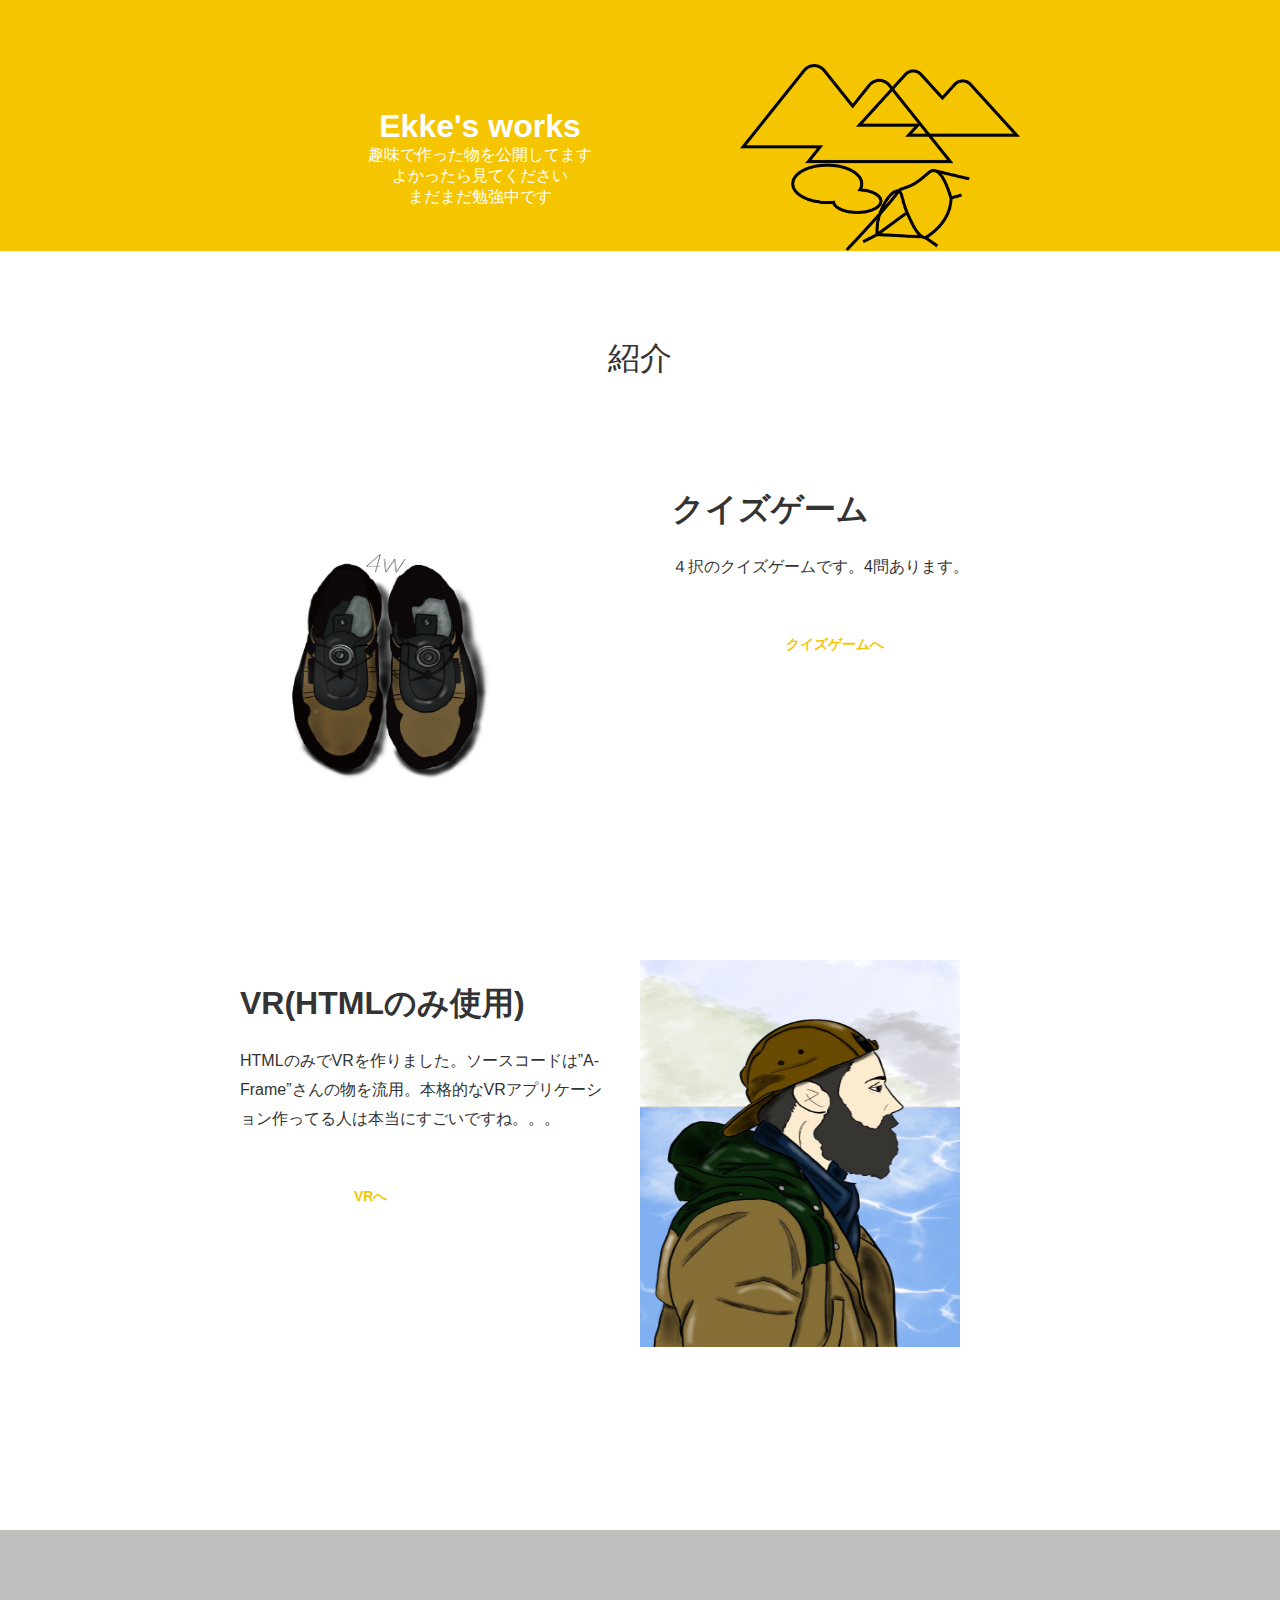
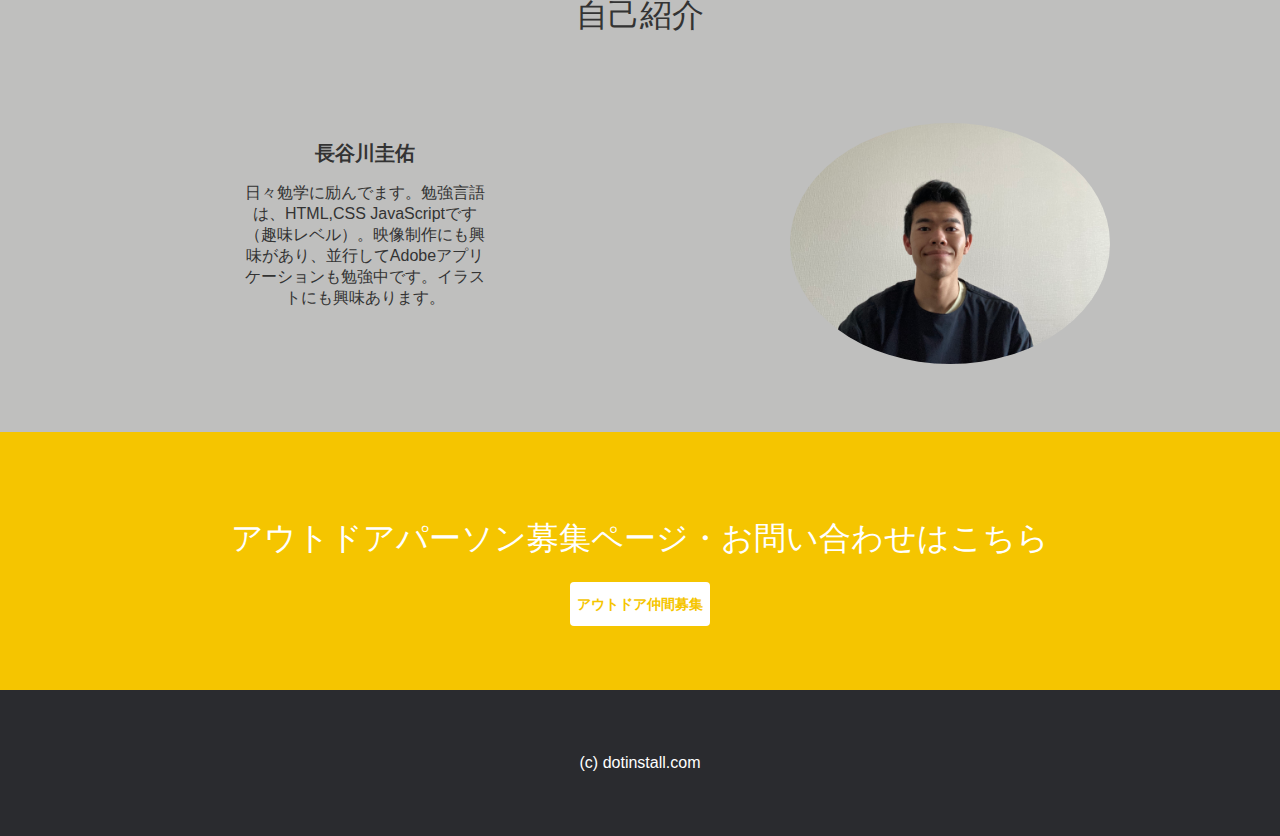
<file: index.html>
<!DOCTYPE html>
<html lang="ja">
<head>
  <meta charset="utf-8">
  <meta name="viewport" content="width=device-width, initial-scale=1">
  <title>Keisuke Hasegawa</title>
  <link rel="stylesheet" href="css/styles.css">
  <link rel="icon" href="images/favicon-32x32.png">
</head>
<body>
  <header>
    <div class="container">
      <div class="info">
        <h1>Ekke's works</h1>
        <p>趣味で作った物を公開してます</p>
        <p>よかったら見てください</p>
        <p>まだまだ勉強中です</p>
        
      </div>
      <div class="pic">
        <img src="images/camp2.png">
      </div>
    </div>
  </header>

  <section class="features">
    <h1>紹介</h1>

    <div class="container">
      <section>
        <div class="pic">
          <img src="images/logo.png">
        </div>
        <div class="info">
          <h1>クイズゲーム</h1>
          <p>４択のクイズゲームです。4問あります。</p>
          <a href="quizgame/index.html" class="btn">クイズゲームへ</a>
        </div>
      </section>

      <section>
        <div class="pic">
          <img src="images/sideface.jpeg">
        </div>
        <div class="info">
          <h1>VR(HTMLのみ使用)</h1>
          <p>HTMLのみでVRを作りました。ソースコードは”A-Frame”さんの物を流用。本格的なVRアプリケーション作ってる人は本当にすごいですね。。。</p>
          <a href="web VR/index.html" class="btn">VRへ</a>
        </div>
      </section>
      
    </div>
  </section>

  <section class="members">
    <h1>自己紹介</h1>

    <ul>

      <li>
        
        <h2>長谷川圭佑</h2>
        <p>日々勉学に励んでます。勉強言語は、HTML,CSS JavaScriptです（趣味レベル）。映像制作にも興味があり、並行してAdobeアプリケーションも勉強中です。イラストにも興味あります。</p>
      </li>
      <li>
        <img src="images/Profile.jpg">
      </li>

    </ul> 
  </section>

  <section class="call-to-action">
    <h1>アウトドアパーソン募集ページ・お問い合わせはこちら</h1>
    <a href="Travel mate/index.html" class="btn">アウトドア仲間募集</a>
  </section>

  <footer>
    (c) dotinstall.com
  </footer>
</body>
</html>
</file>
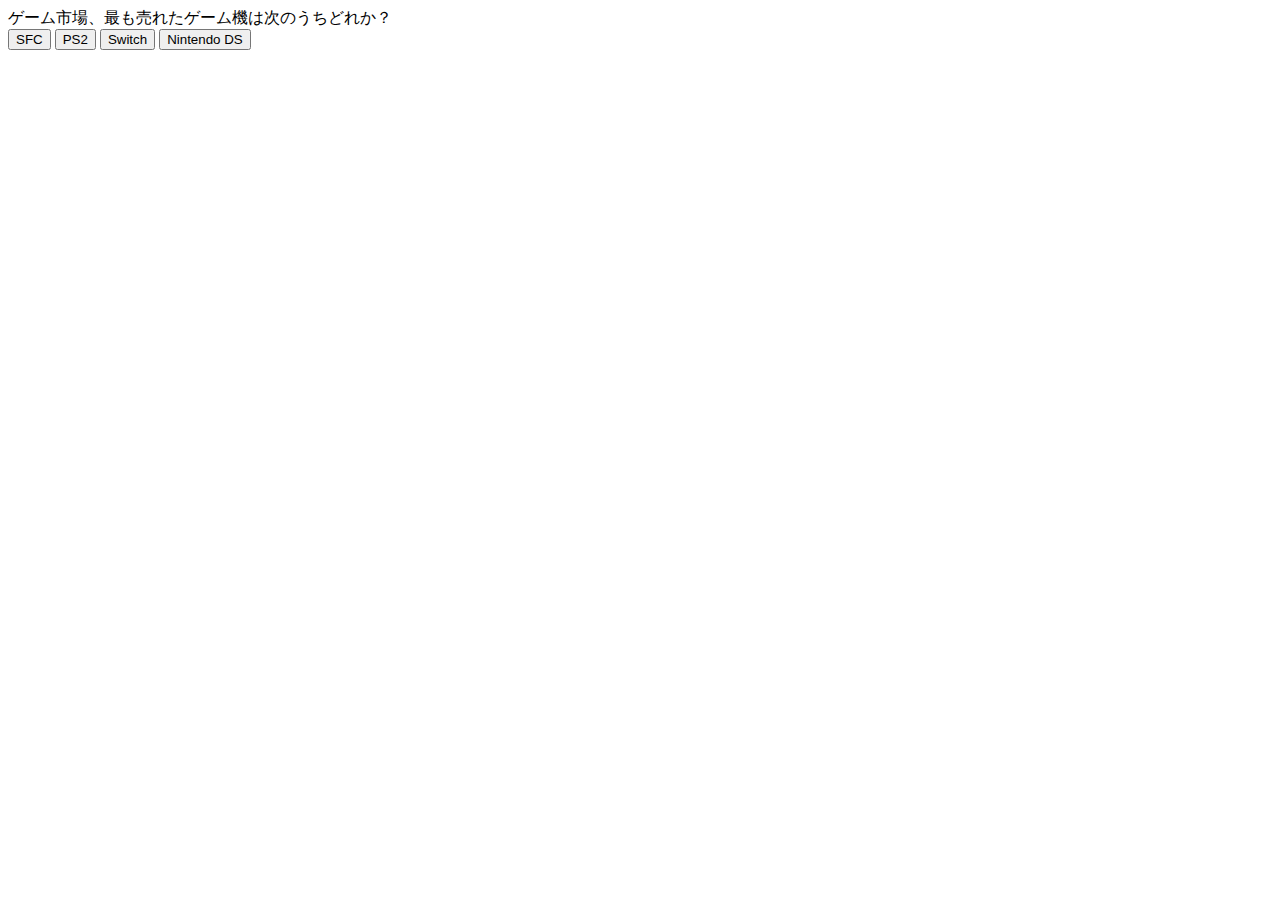
<file: quizgame/index.html>
<!DOCTYPE html>
<html class="no-js" lang="">

<head>
  <meta charset="utf-8">
  <title></title>
  <meta name="description" content="">
  <meta name="viewport" content="width=device-width, initial-scale=1">

  <meta property="og:title" content="">
  <meta property="og:type" content="">
  <meta property="og:url" content="">
  <meta property="og:image" content="">

  <link rel="manifest" href="site.webmanifest">
  <link rel="apple-touch-icon" href="icon.png">
  <!-- Place favicon.ico in the root directory -->

  <!-- CSS only -->
<link href="https://cdn.jsdelivr.net/npm/bootstrap@5.0.0-beta2/dist/css/bootstrap.min.css" rel="stylesheet" integrity="sha384-BmbxuPwQa2lc/FVzBcNJ7UAyJxM6wuqIj61tLrc4wSX0szH/Ev+nYRRuWlolflfl" crossorigin="anonymous">

  <meta name="theme-color" content="#fafafa">
</head>

<body>
  <div class="container">  
    <div id="js-question" class="mt-3 alert alert-primary" role="alert">
      A simple primary alert—check it out!
    </div>

    <div class="d-flex justify-content-center">  
      <button type="button" class="ms-1 btn btn-primary">Primary</button>
      <button type="button" class="ms-1 btn btn-primary">Primary</button>
      <button type="button" class="ms-1 btn btn-primary">Primary</button>
      <button type="button" class="ms-1 btn btn-primary">Primary</button>
    </div>
    
  </div>

  <script src="index.js"></script>

</body>

</html>
</file>
<file: css/styles.css>
body {
  margin: 0;
  font-size: 16px;
  font-family: Verdana, sans-serif;
  color: #333;
}

header {
  background: #f5c500;
  color: #fff;
  text-align: center;
  padding-top: 64px;
}

header h1,
header p {
  margin: 0;
}

header img {
  width: 280px;
  vertical-align: bottom;
}

.btn {
  text-decoration: none;
  background: #fff;
  color: #f5c500;
  display: block;
  width: 140px;
  line-height: 44px;
  margin: 40px auto 48px;
  font-size: 14px;
  font-weight: bold;
  border-radius: 4px;
}

.btn:hover {
  opacity: 0.9;
}

.features img {
  width: 80%;
  height: 80%;
}

.features > h1 {
  text-align: center;
  padding: 64px 0;
  font-weight: normal;
}

.features .container {
  margin: 0 32px;
}

.features p {
  line-height: 1.8;
}

.features section {
  padding-bottom: 64px;
}

.members {
  background: #bfbfbe;
}

.members > h1 {
  text-align: center;
  padding: 64px 0;
  font-weight: normal;
}

.members ul {
  list-style: none;
  text-align: center;
  margin: 0;
  padding: 0;
}

.members img {
  width: 320px;
  border-radius: 50%;
}

.members h2 {
  font-size: 20px;
}

.members li {
  padding-bottom: 64px;
}

.call-to-action {
  background: #f5c500;
  color: #fff;
  text-align: center;
  padding: 64px 0;
}

.call-to-action h1 {
  font-weight: normal;
}

.call-to-action .btn {
  margin: 0 auto;
}

footer {
  padding: 64px 0;
  background: #2a2b2f;
  color: #ffffff;
  text-align: center;
}

@media (min-width: 900px) {
  header .container {
    display: flex;
    width: 800px;
    margin: 0 auto;
  }

  header .info {
    width: 60%;
    align-self: center;
  }

  header .pic {
    width: 40%;
  }

  .features .container {
    width: 800px;
    margin: 0 auto;
  }

  .features section {
    display: flex;
    justify-content: space-between;
  }

  .features section:nth-child(even) {
    flex-direction: row-reverse;
  }

  .features .pic {
    width: 50%;
  }

  .features .info {
    width: calc(50% - 32px);
  }

  .members ul {
    width: 800px;
    margin: 0 auto;
    display: flex;
    justify-content: space-between;
  }

  .members li {
    width: 250px;
  }
}
</file>
